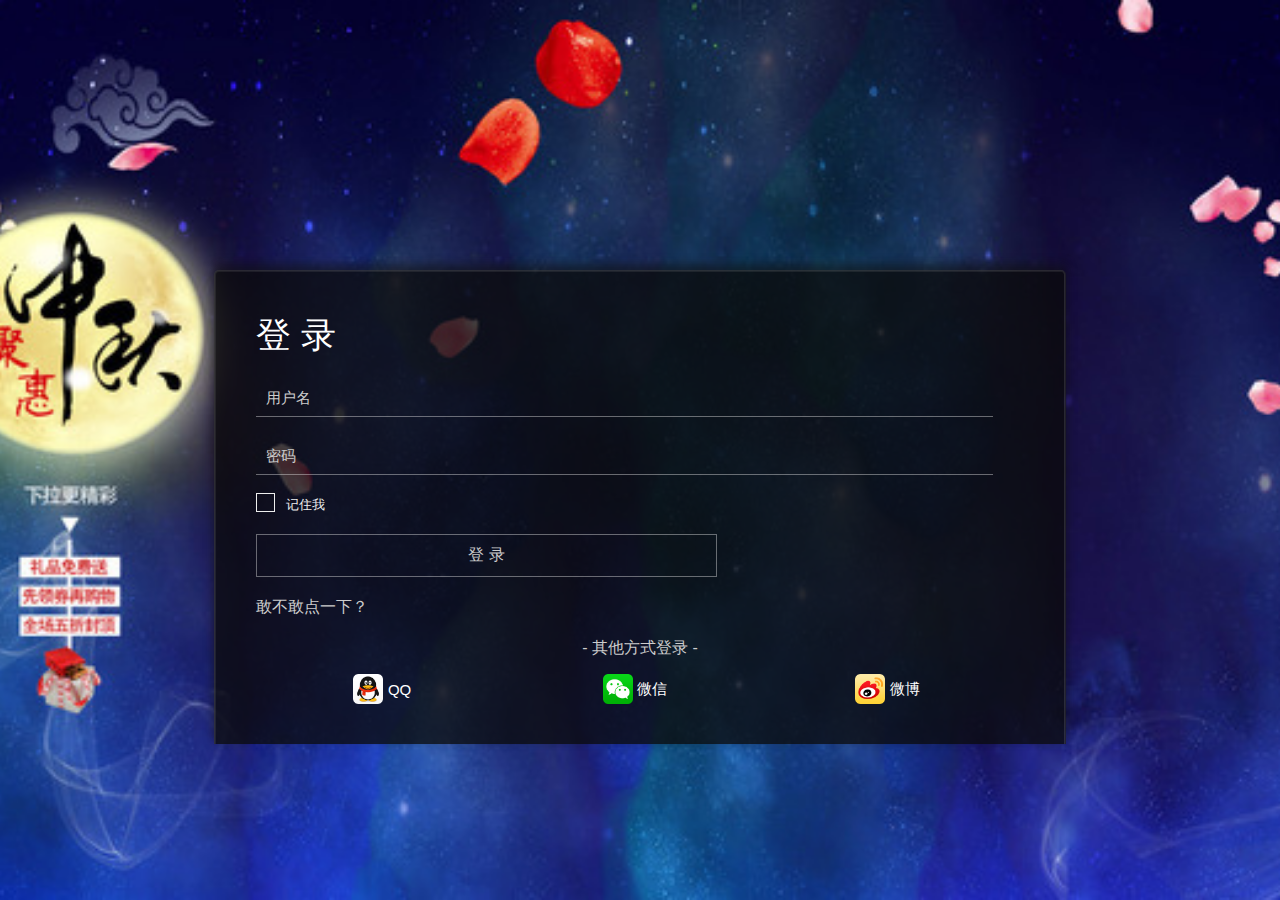
<file: WebContent/index.html>
<!DOCTYPE html>
<html>

<!-- Head -->
<head>

	<title>百汇创通</title>

	<!-- Meta-Tags -->
		<meta name="viewport" content="width=device-width, initial-scale=1">
		<meta http-equiv="Content-Type" content="text/html; charset=utf-8">

		<script type="application/x-javascript"> addEventListener("load", function() { setTimeout(hideURLbar, 0); }, false); function hideURLbar(){ window.scrollTo(0,1); } </script>
	<!-- //Meta-Tags -->

	<!-- Style --> <link rel="stylesheet" href="css/style.css" type="text/css" media="all">

<script type="text/javascript">

function Foo()
{
  alert("手痒了？");
  alert("需要剁手吗？");
  alert("快说你是大傻逼！");
  alert("不说？");
  alert("你确定？");
  alert("牛逼啊你！");
  alert("再给你一次机会！");
  alert("你帅还是我帅？");
}

</script> 

</head>
<!-- //Head -->

<!-- Body -->
<body>

<br>
<br>
<br>
<br>
<br>
<br>
<br>
<br>
<br>
<br>
<br>
<br>
<br>
<br>
<br>
	 <!-- <h1>百汇创通</h1>  -->
	<div class="container w3layouts agileits">
		<div class="login w3layouts agileits">
			<h2>登 录</h2>
			<form action="LoginServlet" method="post">
			
			
				<input type="text" Name="Username" placeholder="用户名" required=""/>
				<input type="password" Name="Password" placeholder="密码" required=""/>
				
				
				<ul class="tick w3layouts agileits">
				<li>
					<input type="checkbox" id="brand1" value="">
					<label for="brand1"><span></span>记住我</label>
				</li>
			    </ul>
				<div class="send-button w3layouts agileits">			
					<input type="submit" value="登 录">				
			    </div>
			</form>
			
			
			
			
			<a onclick="javascript:Foo();return false;" href="#">敢不敢点一下？</a>		
			<div class="social-icons w3layouts agileits">
				<p>- 其他方式登录 -</p>
				<ul>
					<li class="qq"><a href="#">
					<span class="icons w3layouts agileits"></span>
					<span class="text w3layouts agileits">QQ</span></a></li>
					<li class="weixin w3ls"><a href="#">
					<span class="icons w3layouts"></span>
					<span class="text w3layouts agileits">微信</span></a></li>
					<li class="weibo aits"><a href="#">
					<span class="icons agileits"></span>
					<span class="text w3layouts agileits">微博</span></a></li>
					<div class="clear"> </div>
				</ul>
			</div>
			<div class="clear"></div>
		</div>
		
		
		

		<div class="clear"></div>

	</div>

	

</body>


</html>
</file>
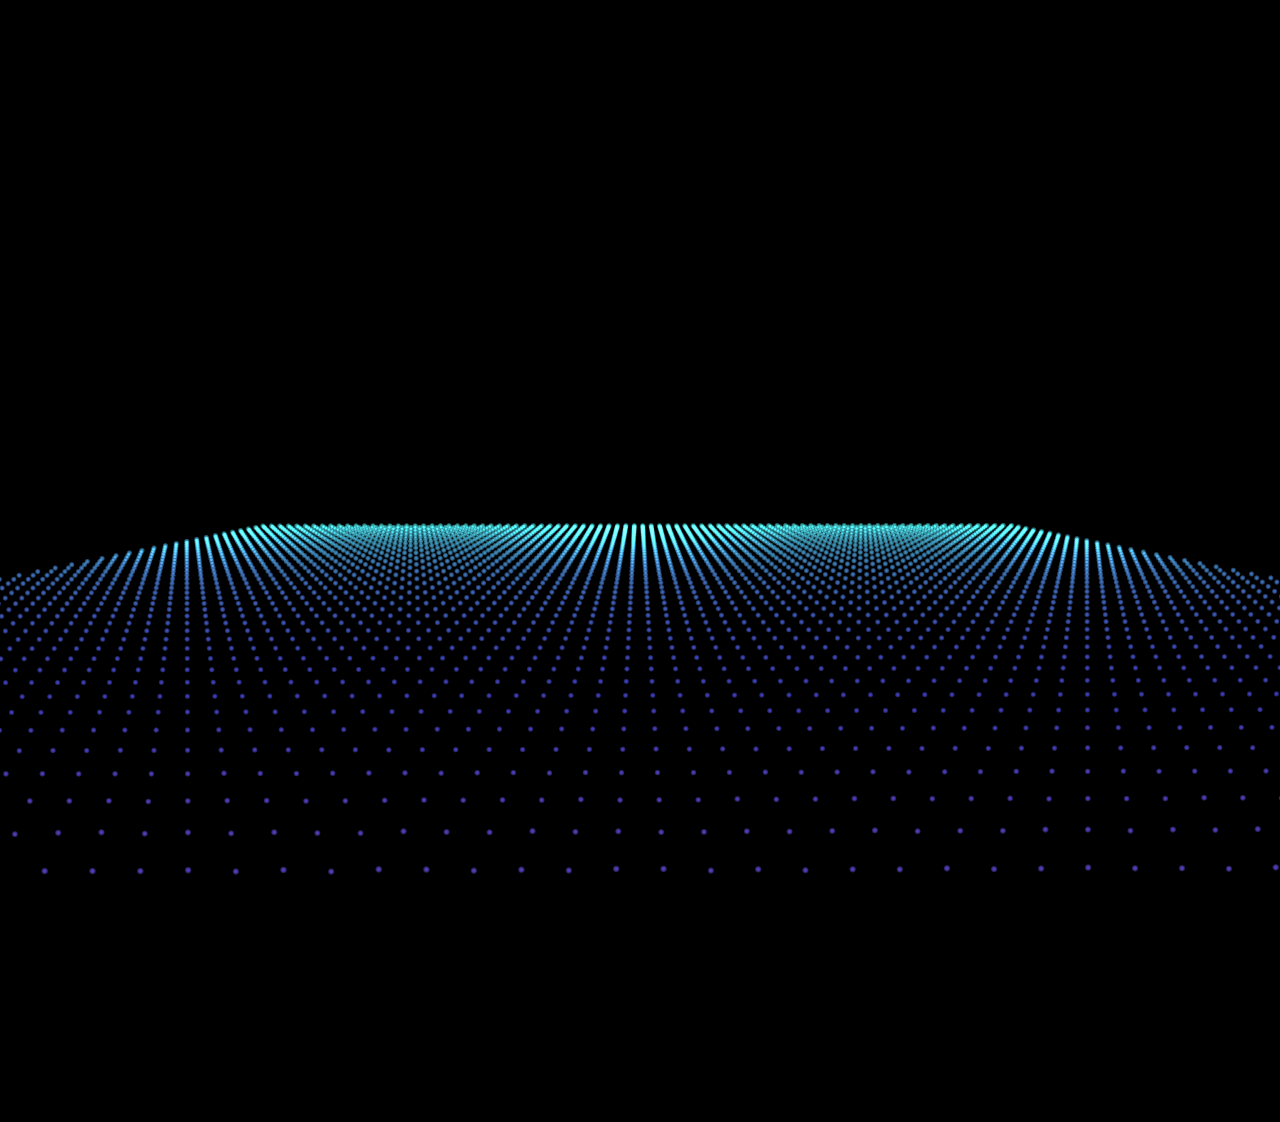
<file: WebContent/demo.html>
﻿<!doctype html>
<html>
<head>
<meta charset="utf-8">
<title>黑科技</title>

<style>
html,
body {
  width: 100%;
  height: 100%;
  margin: 0;
  overflow: hidden;
  background: black;
}

canvas {
  position: relative;
  width: 100%;
  height: 100%;
} 

 * {
  -webkit-user-select: none;
     -moz-user-select: none;
      -ms-user-select: none;
          user-select: none;
  -webkit-tap-highlight-color: transparent;
} 

footer {
  position: fixed;
  right: 0;
  top: 0;
  left: 0;
  padding: 10px 10px;
  text-align: right;
  font-family: -apple-system, BlinkMacSystemFont, "Segoe UI", Roboto, Oxygen, Ubuntu, Cantarell, "Fira Sans", "Droid Sans", "Helvetica Neue", sans-serif;
  font-size: 14px;
  color: #fff;
  -webkit-font-smoothing: antialiased;
  -moz-osx-font-smoothing: grayscale;
}

 a {
  display: inline-block;
  margin-left: 2px;
  padding: 2px 4px;
  color: #343436;
  text-decoration: none;
  background-color: #fcd000;
  border-radius: 4px;
  opacity: 1;
  -webkit-transition: opacity 0.2s;
  transition: opacity 0.2s;
}
a:hover {
  opacity: 0.6;
} 
</style>
<canvas></canvas>
<script>

!function(n,r){"object"==typeof exports&&"undefined"!=typeof module?module.exports=r():"function"==typeof define&&define.amd?define(r):n.starlings=r()}(this,function(){"use strict";return function(n,r,t,o,e,u,i,f){var a=f.onSetup;void 0===a&&(a=null);var v=f.onRepeat;void 0===v&&(v=null);var c=f.modifier;void 0===c&&(c=null);var l=f.perspective;void 0===l&&(l=1);var d=f.pixelRatio;void 0===d&&(d=1);var m=f.triangles;void 0===m&&(m=!1);var s,p,y=r.length,w=function(n,r){var t=s.createShader(n);return s.shaderSource(t,r),s.compileShader(t),t},b=function(){for(var n=0;n<o.length;n+=1){for(var r=s.createBuffer(),e=o[n],u=e.data(0,0).length,i=new Float32Array(t*y*u),f=0;f<t;f+=1)for(var a=e.data(f,t),v=f*y*u,l=0;l<y;l+=1)for(var d=0;d<u;d+=1)null!==c&&e.name===c.attribute?i[v]=c.value(i[v],a,d,l):i[v]=a[d],v+=1;s.bindBuffer(s.ARRAY_BUFFER,r),s.bufferData(s.ARRAY_BUFFER,i,s.STATIC_DRAW);var m=s.getAttribLocation(p,o[n].name);s.enableVertexAttribArray(m),s.vertexAttribPointer(m,u,s.FLOAT,!1,!1,0,0)}},A=function(){e.push({name:"uMVP",type:"mat4"});for(var n=0;n<e.length;n+=1){var r=s.getUniformLocation(p,e[n].name);e[n].location=r}},F={float:function(n,r){return s.uniform1f(n,r)},vec2:function(n,r){return s.uniform2fv(n,r)},vec3:function(n,r){return s.uniform3fv(n,r)},vec4:function(n,r){return s.uniform4fv(n,r)},mat2:function(n,r){return s.uniformMatrix2fv(n,!1,r)},mat3:function(n,r){return s.uniformMatrix3fv(n,!1,r)},mat4:function(n,r){return s.uniformMatrix4fv(n,!1,r)}},g=function(){s.clear(16640),s.useProgram(p),null!==v&&v(s,p,e);for(var n=0;n<e.length;n+=1)F[e[n].type](e[n].location,e[n].value);s.drawArrays(m?s.TRIANGLES:s.POINTS,0,y*t),requestAnimationFrame(g)},h=function(){n.width=n.clientWidth*d,n.height=n.clientHeight*d;var r=s.drawingBufferWidth,t=s.drawingBufferHeight;s.viewport(0,0,r,t),e[e.length-1].value=[l/(r/t),0,0,0,0,l,0,0,0,0,-1,-1,0,0,1,1]};s=n.getContext("webgl"),p=s.createProgram(),s.attachShader(p,w(s.VERTEX_SHADER,u)),s.attachShader(p,w(s.FRAGMENT_SHADER,i)),s.linkProgram(p),A(),h(),b(),null!==a&&a(s),g(),window.addEventListener("resize",h,!1)}});


"use strict";

// Do you like rainbow waves?
var rainbow = false;

// Need more performance?
var HD = true;

var canvas = document.querySelector("canvas");
var background = document.querySelector(".background");
var bar = document.querySelector(".progress");

var initialize = function initialize(vertices) {
  var pixelRatio = HD ? window.devicePixelRatio : 1;
  var rows = HD ? 90 : 90;
  var multiplier = rows * rows;
  var duration = 0.4;
  var geometry = [{ x: 0, y: 0, z: 0 }];
  var pointSize = (HD ? 6 : 2).toFixed(1);

  var step = 0.004;
  var size = 5;
  var attributes = [{
    name: "aPositionStart",
    data: function data(i, total) {
      return [size - (i % rows / rows + 0.5 / rows) * (size * 2), -1, (size - (Math.floor(i / rows) / rows + 0.5 / rows) * size * 2) * -1];
    }
  }, {
    name: "aControlPointOne",
    data: function data(i) {
      return [size - (i % rows / rows + 0.5 / rows) * (size * 2), -0.5 + getRandom(0.2), (size - (Math.floor(i / rows) / rows + 0.5 / rows) * size * 2) * -1];
    }
  }, {
    name: "aControlPointTwo",
    data: function data(i) {
      return [size - (i % rows / rows + 0.5 / rows) * (size * 2), -0.5 + getRandom(0.2), (size - (Math.floor(i / rows) / rows + 0.5 / rows) * size * 2) * -1];
    }
  }, {
    name: "aPositionEnd",
    data: function data(i) {
      return [size - (i % rows / rows + 0.5 / rows) * (size * 2), -1, (size - (Math.floor(i / rows) / rows + 0.5 / rows) * size * 2) * -1];
    }
  }, {
    name: "aOffset",
    data: function data(i) {
      return [i * ((1 - duration) / (multiplier - 1))];
    }
  }, {
    name: "aColor",
    data: function data(i, total) {
      return getHSL(rainbow ? i / total * 1.0 : 0.5 + i / total * 0.4, 0.5, 0.5);
    }
  }];

  var uniforms = [{
    name: "uProgress",
    type: "float",
    value: 0.8
  }];

  var vertexShader = "\n  attribute vec3 aPositionStart;\n  attribute vec3 aControlPointOne;\n  attribute vec3 aControlPointTwo;\n  attribute vec3 aPositionEnd;\n  attribute float aOffset;\n  attribute vec3 aColor;\n\n  uniform float uProgress;\n  uniform mat4 uMVP;\n\n  varying vec3 vColor;\n\n  vec3 bezier4(vec3 a, vec3 b, vec3 c, vec3 d, float t) {\n    return mix(mix(mix(a, b, t), mix(b, c, t), t), mix(mix(b, c, t), mix(c, d, t), t), t);\n  }\n\n  float easeInOutQuint(float t){\n    return t < 0.5 ? 16.0 * t * t * t * t * t : 1.0 + 16.0 * (--t) * t * t * t * t;\n  }\n\n  void main () {\n    float tProgress = easeInOutQuint(min(1.0, max(0.0, (uProgress - aOffset)) / " + duration + "));\n    vec3 newPosition = bezier4(aPositionStart, aControlPointOne, aControlPointTwo, aPositionEnd, tProgress);\n    gl_PointSize = " + pointSize + " + ((newPosition.y + 1.0) * 80.0);\n    gl_Position = uMVP * vec4(newPosition, 1.0);\n    vColor = aColor;\n  }\n";

  var fragmentShader = "\n  precision mediump float;\n\n  varying vec3 vColor;\n\n  void main() {\n     vec2 pc = 2.0 * gl_PointCoord - 1.0;\n     gl_FragColor = vec4(vColor, 1.0 - dot(pc, pc));\n  }\n";

  var onSetup = function onSetup(gl) {
    gl.blendFunc(gl.SRC_ALPHA, gl.ONE);
    gl.enable(gl.BLEND);
  };

  var onRepeat = function onRepeat() {
    rotateY(uniforms[uniforms.length - 1].value, 0.002);
    if (uniforms[0].value < 0) {
      uniforms[0].value = 1;
    }
    uniforms[0].value -= step;
  };

  // const diff = (a, b) => Math.abs(a - b);

  // const ratio = window.innerWidth / window.innerHeight;
  // const halfWidth = window.innerWidth / 2;
  // const halfHeight = window.innerHeight / 2;
  // window.addEventListener('mousemove', (e) => {
  //   uniforms[0].value = (((e.clientX - halfWidth) / halfWidth) * ratio).toFixed(4);
  //   uniforms[1].value = (((e.clientY - halfHeight) / halfHeight)).toFixed(4) * -1;
  // });

  var options = {
    onSetup: onSetup,
    onRepeat: onRepeat,
    pixelRatio: pixelRatio
  };

  starlings(canvas, geometry, multiplier, attributes, uniforms, vertexShader, fragmentShader, options);
};

var getRandom = function getRandom(value) {
  return Math.random() * value - value / 2;
};

var rotateY = function rotateY(matrix, angle) {
  var sin = Math.sin(angle);
  var cos = Math.cos(angle);
  var clone = JSON.parse(JSON.stringify(matrix));

  matrix[0] = clone[0] * cos - clone[8] * sin;
  matrix[1] = clone[1] * cos - clone[9] * sin;
  matrix[2] = clone[2] * cos - clone[10] * sin;
  matrix[3] = clone[3] * cos - clone[11] * sin;
  matrix[8] = clone[0] * sin + clone[8] * cos;
  matrix[9] = clone[1] * sin + clone[9] * cos;
  matrix[10] = clone[2] * sin + clone[10] * cos;
  matrix[11] = clone[3] * sin + clone[11] * cos;
};

var h2r = function h2r(p, q, t) {
  if (t < 0) t += 1;
  if (t > 1) t -= 1;
  if (t < 1 / 6) return p + (q - p) * 6 * t;
  if (t < 1 / 2) return q;
  if (t < 2 / 3) return p + (q - p) * 6 * (2 / 3 - t);
  return p;
};

var getHSL = function getHSL(h, s, l) {
  h = (h % 1 + 1) % 1;
  s = Math.max(0, Math.min(1, s));
  l = Math.max(0, Math.min(1, l));
  if (s === 0) return [l, l, l];
  var p = l <= 0.5 ? l * (1 + s) : l + s - l * s;
  var q = 2 * l - p;
  return [h2r(q, p, h + 1 / 3), h2r(q, p, h), h2r(q, p, h - 1 / 3)];
};

initialize();</script>
</head>
<body>
<h1 align="center" style="color:white;">网络工程系09网二</h1>
     <h1 align="center"><font color="blue">网络工程系09网2</font></h1>
	<h1>百汇创通</h1> 
     


</body>
</html>
</file>
<file: WebContent/css/style.css>
/*-- Reset Code --*/

	html,body,div,span,applet,object,iframe,h1,h2,h3,h4,h5,h6,p,blockquote,pre,a,abbr,acronym,address,big,cite,code,del,dfn,em,img,ins,kbd,q,s,samp,small,strike,strong,sub,sup,tt,var,b,u,i,dl,dt,dd,ol,nav ul,nav li,fieldset,form,label,legend,table,caption,tbody,tfoot,thead,tr,th,td,article,aside,canvas,details,embed,figure,figcaption,footer,header,hgroup,menu,nav,output,ruby,section,summary,time,mark,audio,video{margin:0;padding:0;border:0;font-size:100%;font:inherit;vertical-align:baseline;}
	article, aside, details, figcaption, figure,footer, header, hgroup, menu, nav, section {display: block;}
	ol,ul{list-style:none;padding:0;margin:0;}
	blockquote,q{quotes:none;}
	blockquote:before,blockquote:after,q:before,q:after{content:'';content:none;}
	table{border-collapse:collapse;border-spacing:0;}
	a{text-decoration:none;}
	.txt-rt{text-align:right;}
	.txt-lt{text-align:left;}
	.txt-center{text-align:center;}
	.float-rt{float:right;}
	.float-lt{float:left;}
	.clear{clear:both;}
	.pos-relative{position:relative;}
	.pos-absolute{position:absolute;}
	.vertical-base{vertical-align:baseline;}
	.vertical-top{vertical-align:top;}
	.underline{	padding-bottom:3px;	border-bottom: 1px solid #eee;}
	nav.vertical ul li{display:block;}
	nav.horizontal ul li{display: inline-block;}
	img{max-width:100%;}

/*-- Reset Code --*/



/*-- Index-Page-Styling --*/

body {
    font-family: 'Roboto', sans-serif;
    text-align: center;
    background: url("../images/background.jpg");
    background-repeat: no-repeat;
    background-attachment: fixed;
    background-position: center;
    background-size: cover;
    -webkit-background-size: cover;
    -moz-background-size: cover;
    -o-background-size: cover;
}

body a {
    transition:0.5s all;
    -webkit-transition:0.5s all;
    -moz-transition:0.5s all;
    -o-transition:0.5s all;
    -ms-transition:0.5s all;
    text-decoration: none;
}

h1 {
    font-size: 45px;
    font-weight: 500;
    letter-spacing: 4px;
    margin: 60px 0;
    color: #FFFFFF;
}

.container {
    width: 20%;
    margin: 0 auto;
    padding: 40px;
    background-color: rgba(10, 10, 10, 0.77);
    border: 2px ridge rgba(238, 238, 238, 0.13);
    border-radius: 5px;
    -moz-box-shadow: 0 -5px 10px 1px rgba(16, 16, 16, 0.57);
    -webkit-box-shadow: 0 -5px 10px 1px rgba(16, 16, 16, 0.57);
    box-shadow: 0 -5px 10px 1px rgba(16, 16, 16, 0.57);
    border-bottom: none;
    border-bottom-left-radius: initial;
    border-bottom-right-radius: initial;
}

.login {
    width: 100%;
    float: left;
    text-align: left;
    padding-right: 40px;
}

::-webkit-input-placeholder {
    color: #CCC;
}

:-moz-placeholder {
    color: #CCC;
}

::-moz-placeholder {
    color: #CCC;
}

:-ms-input-placeholder {
    color: #CCC;
}

h2 {
    font-size: 35px;
    text-align: left;
    color: #FFF;
    font-weight: 100;
    margin-bottom: 20px;
}

ul.tick {
    float: left;
    list-style: none;
    display: inline-block;
    width: 100%;
    margin-bottom: 20px;
}

ul.tick li input[type="checkbox"] {
    display: none;
}

ul.tick li input[type="checkbox"]+label {
    position: relative;
    padding-left: 30px;
    border: #F0F8FF;
    display: inline-block;
    font-size: 13px;
    color: #EEE;
}

ul.tick li input[type="checkbox"]+label span:first-child {
    width: 17px;
    height: 17px;
    display: inline-block;
    border: 1px solid #EEE;
    position: absolute;
    top: -3px;
    left: 0;
    bottom: 4px;
}

ul.tick li input[type="checkbox"]:checked+label span:first-child:before {
    content: "";
    background: url(../images/tick.png)no-repeat;
    position: absolute;
    left: 3px;
    top: 3px;
    font-size: 10px;
    width: 10px;
    height: 10px;
}

.social-icons {
    margin-top: 20px;
    text-align: center;
}

.social-icons p {
    color: #CCC;
    margin-bottom: 15px;
}

.social-icons ul li {
    float: left;
    width: 32.9%;
}
.copyrights{text-indent:-9999px;height:0;line-height:0;font-size:0;overflow:hidden;}
li.twt {
    margin: 0 2px;
}

.social-icons ul li a {
    display:block;
}

.social-icons ul li a span {
    vertical-align: middle;
    color: #fff;
    font-size: 15px;
}

.social-icons ul li span.icons {
    background: url("../images/i1.png") no-repeat center;
    width: 30px;
    height: 30px;
    display: inline-block;
}

.social-icons ul li.weixin span.icons {
    background: url("../images/weixin.png") no-repeat;
    background-size: 100%;
}
.social-icons ul li.qq span.icons {
    background: url("../images/QQ.png") no-repeat;
    background-size: 100%;
}
.social-icons ul li.weibo span.icons {
    /*--w3layouts--*/
    /*--agileits--*/
    background: url("../images/weibo.png") no-repeat;
    background-size: 100%;
}

.social-icons ul li a:hover span.icons {
    transform: rotatey(360deg);
    -webkit-transform: rotatey(360deg);
    -o-transform: rotatey(360deg);
    -moz-transform: rotatey(360deg);
    -ms-transform: rotatey(360deg);
    transition: .5s all;
}

input[type="text"], input[type="password"] {
    width: 93.4%;
    margin-bottom: 20px;
    padding: 10px;
    float: left;
    background-color: transparent;
    border: none;
    font-size: 15px;
    border-bottom: 1px solid rgba(238, 238, 238, 0.41);
    outline: none;
    color: #FFF;
}

.send-button {
    margin-bottom: 20px;
}
.main{ margin:0 auto; } 
.send-button input[type="submit"] {
    width: 60%;
    padding: 10px 0;
    font-size: 16px;
    font-weight: 100;
    background-color: transparent;
    color: #CCC;
    border: 1px solid rgba(238, 238, 238, 0.41);
    border-width: thin;
    cursor: pointer;
    outline: none;
    transition:0.5s all;
    -webkit-transition:0.5s all;
    -moz-transition:0.5s all;
    -o-transition:0.5s all;
    -ms-transition:0.5s all;
    text-decoration: none;
}

/*--w3layouts--*/
/*--agileits--*/
.send-button input[type="submit"]:hover {
    background-color: #000;
    border: 1px solid #FFF;
    color: #FFF;
    transition:0.5s all;
    -webkit-transition:0.5s all;
    -moz-transition:0.5s all;
    -o-transition:0.5s all;
    -ms-transition:0.5s all;
    text-decoration: none;
}

.login a {
    color: #CCC;
}

.login a:hover {
    color: #FFF;
}

.register {
    width: 44%;
    float: left;
    border-left: 1px solid #DDD;
    padding-left: 40px;
    text-align: left;
}

.register p {
    color: #CCC;
    margin-bottom: 10px;
}

.register p a {
    color: #CCC;
}

.register p a:hover {
    color: #FFF;
}

.footer {
    text-align: center;
    margin: 100px 20px 20px;
}
.footer p {
    color: #CCC;
    line-height: 25px;
    /*--w3layouts--*/
    /*--agileits--*/
}
.footer a {
    color: #CCC;
    text-decoration: none;
}
.footer a:hover {
    color: #FFF;
}

/*-- Index-Page-Styling --*/









/*--- Responsive Code ---*/



@media screen and (max-width: 1920px) {
    h1 {
        margin: 100px 0;
    }
}

@media screen and (max-width: 1600px) {
    h1 {
        margin: 60px 0;
    }
}

@media screen and (max-width: 1440px) {
    .container {
        width: 53%;
    }
}

@media screen and (max-width: 1366px) {
    h1 {
        margin: 50px 0;
    }
    .container {
        width: 57%;
    }
    /*--w3layouts--*/
    /*--agileits--*/
}

@media screen and (max-width: 1280px) {
    .container {
        width: 60%;
    }
}

@media screen and (max-width: 1024px) {
    .container {
        width: 76%;
    }
}

@media screen and (max-width: 966px) {
    .container {
        width: 80%;
    }
    .footer {
        margin: 50px 20px 20px;
    }
}

@media screen and (max-width: 853px) {
    .login {
        padding-right: 36px;
    }
    .register {
        padding-left: 36px;
    }
    .social-icons ul li {
        width: 32.8%;
    }
    .register p {
        font-size: 14px;
    }
}

@media screen and (max-width: 800px) {
    h1 {
        font-size: 43px;
    }
    .login {
        padding-right: 35px;
    }
    .register {
        padding-left: 34px;
    }
    .social-icons ul li span.icons {
        width: 28px;
    }
}

@media screen and (max-width: 768px) {
    .container {
        width: 85%;
    }
    .register p {
        font-size: 13.8px;
    }
}

@media screen and (max-width: 736px) {
    h1 {
        font-size: 40px;
    }
    .container {
        width: 87%;
        padding: 35px;
    }
    .login {
        padding-right: 34px;
    }
    .register {
        padding-left: 33px;
    }
    .social-icons ul li a span {
        font-size: 14px;
    }
    .register p {
        font-size: 13.2px;
    }
}

@media screen and (max-width: 667px) {
    h1 {
        font-size: 35px;
        letter-spacing: 3px;
    }
    .container {
        width: 55%;
        padding: 50px;
    }
    .login {
        padding: 0;
        width: 100%;
        margin-bottom: 50px;
    }
    .register {
        padding: 40px 0 0 0;
        width: 100%;
        border: none;
        border-top: 1px solid #DDD;
    }
}

@media screen and (max-width: 603px) {
    h1 {
        letter-spacing: 2px;
    }
}

@media screen and (max-width: 568px) {
    h1 {
        letter-spacing: 1px;
        margin: 30px 0;
    }
    .container {
        width: 60%;
        padding: 40px;
    }
}

@media screen and (max-width: 533px) {
    h1 {
        font-size: 32px;
    }
}

@media screen and (max-width: 480px) {
    .container {
        width: 70%;
        padding: 35px;
    }
    .send-button input[type="submit"] {
        width: 50%;
        padding: 8px 0;
    }
}

@media screen and (max-width: 414px) {
    h1 {
        font-size: 30px;
    }
    .container {
        width: 75%;
        padding: 25px;
    }
    .login {
        margin-bottom: 30px;
    }
    h2 {
        font-size: 30px;
        margin-bottom: 15px;
    }
    .register {
        padding: 30px 0 0 0;
    }
    .footer p {
        font-size: 14px;
    }
}

@media screen and (max-width: 384px) {
    h1 {
        letter-spacing: 0px;
    }
}

@media screen and (max-width: 375px) {
    .social-icons ul li span.icons {
        width: 27px;
    }
    .register p {
        font-size: 13px;
        line-height: 23px;
    }
}

@media screen and (max-width: 360px) {
    .container {
        width: 80%;
        padding: 20px;
    }
}

@media screen and (max-width: 320px) {
    .social-icons ul li {
        width: 32.7%;
    }
    .social-icons ul li span.icons {
        width: 25px;
    }
    .social-icons ul li a span {
        font-size: 12.4px;
    }
}



/*--- Responsive Code ---*/
</file>
